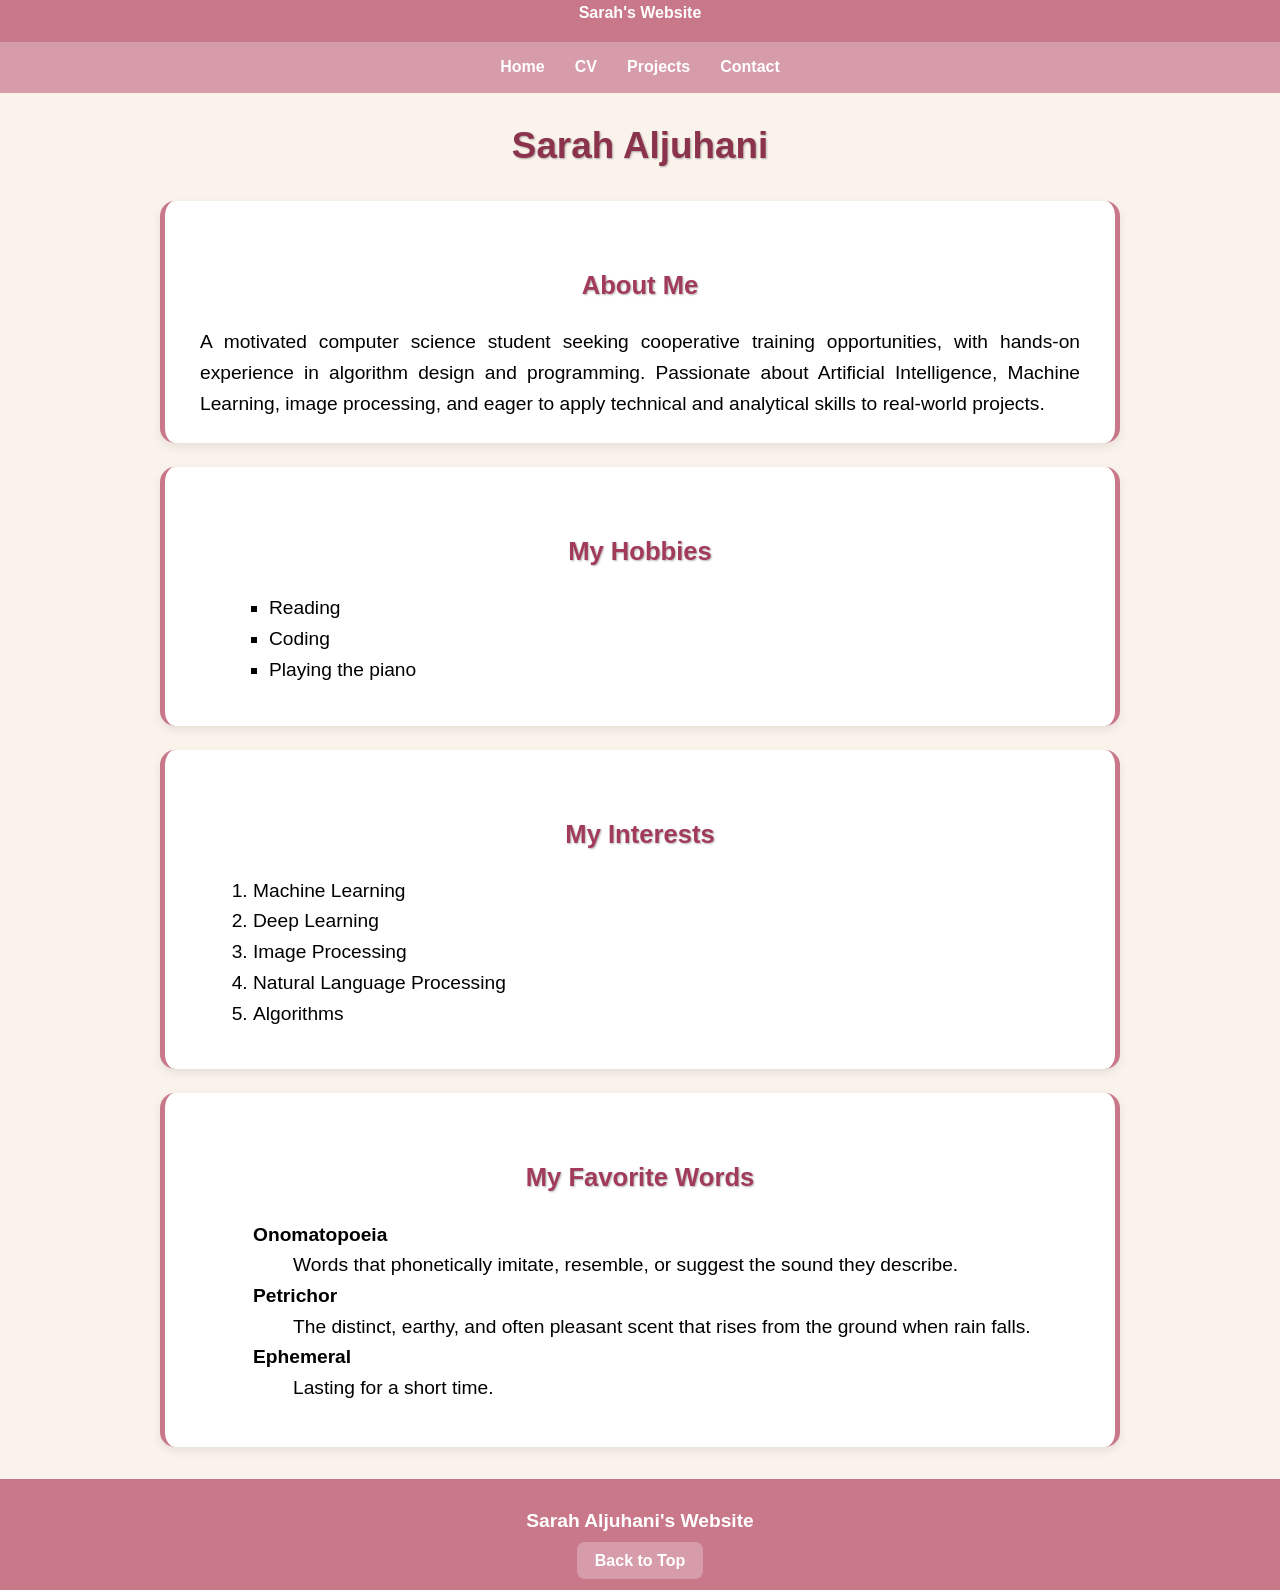
<file: index.html>
<!DOCTYPE html>
<html>

  <head>
     <title>Homepage </title>
     <link rel="stylesheet" href="styles.css">
  </head>
 
 <body id="top">
     <header> 
         Sarah's Website
         <nav role="navigation" aria-label="Main navigation">
            <a href="index.html">Home</a>
            <a href="cv.html">CV</a>
            <a href="projects.html">Projects</a>
            <a href="contact.html">Contact</a>
         </nav>
    </header>
     <main role="main">
       <h1> Sarah Aljuhani </h1>
       <section>
       <h2>About Me</h2>
       <p>
       A motivated computer science student seeking cooperative training opportunities, with hands-on experience in algorithm design and programming. Passionate about Artificial Intelligence, Machine Learning, image processing, and eager to apply technical and analytical skills to real-world projects. </p>
   </section>

    <section>
       <h2> My Hobbies </h2>
       <ul>
         <li>Reading</li>
         <li>Coding</li>
         <li>Playing the piano</li>
        </ul>
     </section>
     <section>
        <h2> My Interests </h2>
        <ol>
            <li> Machine Learning </li>
            <li>Deep Learning</li>
            <li>Image Processing</li>
            <li>Natural Language Processing </li>
            <li>Algorithms</li>
        </ol>
    </section>
      <section>
         <h2> My Favorite Words </h2>
         <dl> 
            <dt>Onomatopoeia</dt>
              <dd>Words that phonetically imitate, resemble, or suggest the sound they describe.</dd>
            <dt>Petrichor</dt>
             <dd>The distinct, earthy, and often pleasant scent that rises from the ground when rain falls.</dd>
            <dt>Ephemeral</dt>
            <dd>Lasting for a short time.</dd>
         </dl>
     </section>
    </main>
     <footer role="contentinfo">
        <p>Sarah Aljuhani's Website</p>
        <a href="#top">Back to Top</a>
     </footer>
 
 </body>

</html>
</file>
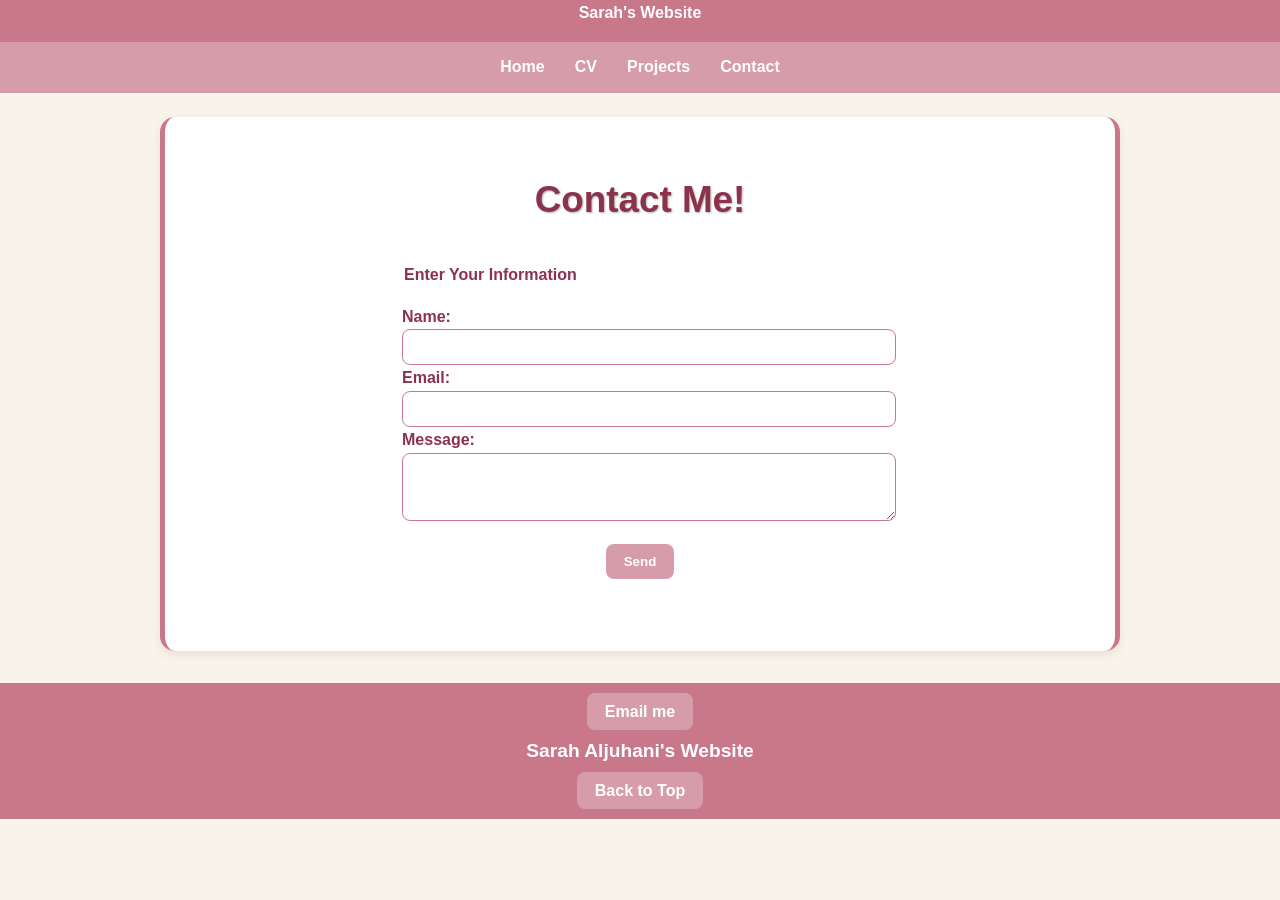
<file: contact.html>
<!DOCTYPE html>
<html>

  <head>
     <title>Contact page </title>
     <link rel="stylesheet" href="styles.css">
  </head>
 
 <body id="top">
     <header> 
         Sarah's Website
         <nav role="navigation" aria-label="Main navigation"> 
            <a href="index.html">Home</a>
            <a href="cv.html">CV</a>
            <a href="projects.html">Projects</a>
            <a href="contact.html">Contact</a>
         </nav>
    </header>
     <main role="main">
        <section>
     <h1>Contact Me!</h1>
        <form id="contactForm">
           <fieldset>
              <legend>Enter Your Information</legend>
              <label for="name">Name:</label>
              <input type="text" id="name" name="name">
              <label for="email">Email:</label>
              <input type="email" id="email" name="email">
              <label for="message">Message:</label>
              <textarea id="message" name="message" rows="4" cols="40"></textarea>
             <button type="submit">Send</button>
          </fieldset>
       </form>
   </section>
    </main>
     <footer role="contentinfo">
        <a href="mailto:sarahaljuhani044@gmail.com">Email me</a>
        <p>Sarah Aljuhani's Website</p>
        <a href="#top">Back to Top</a>
     </footer>
 
 </body>

</html>
</file>
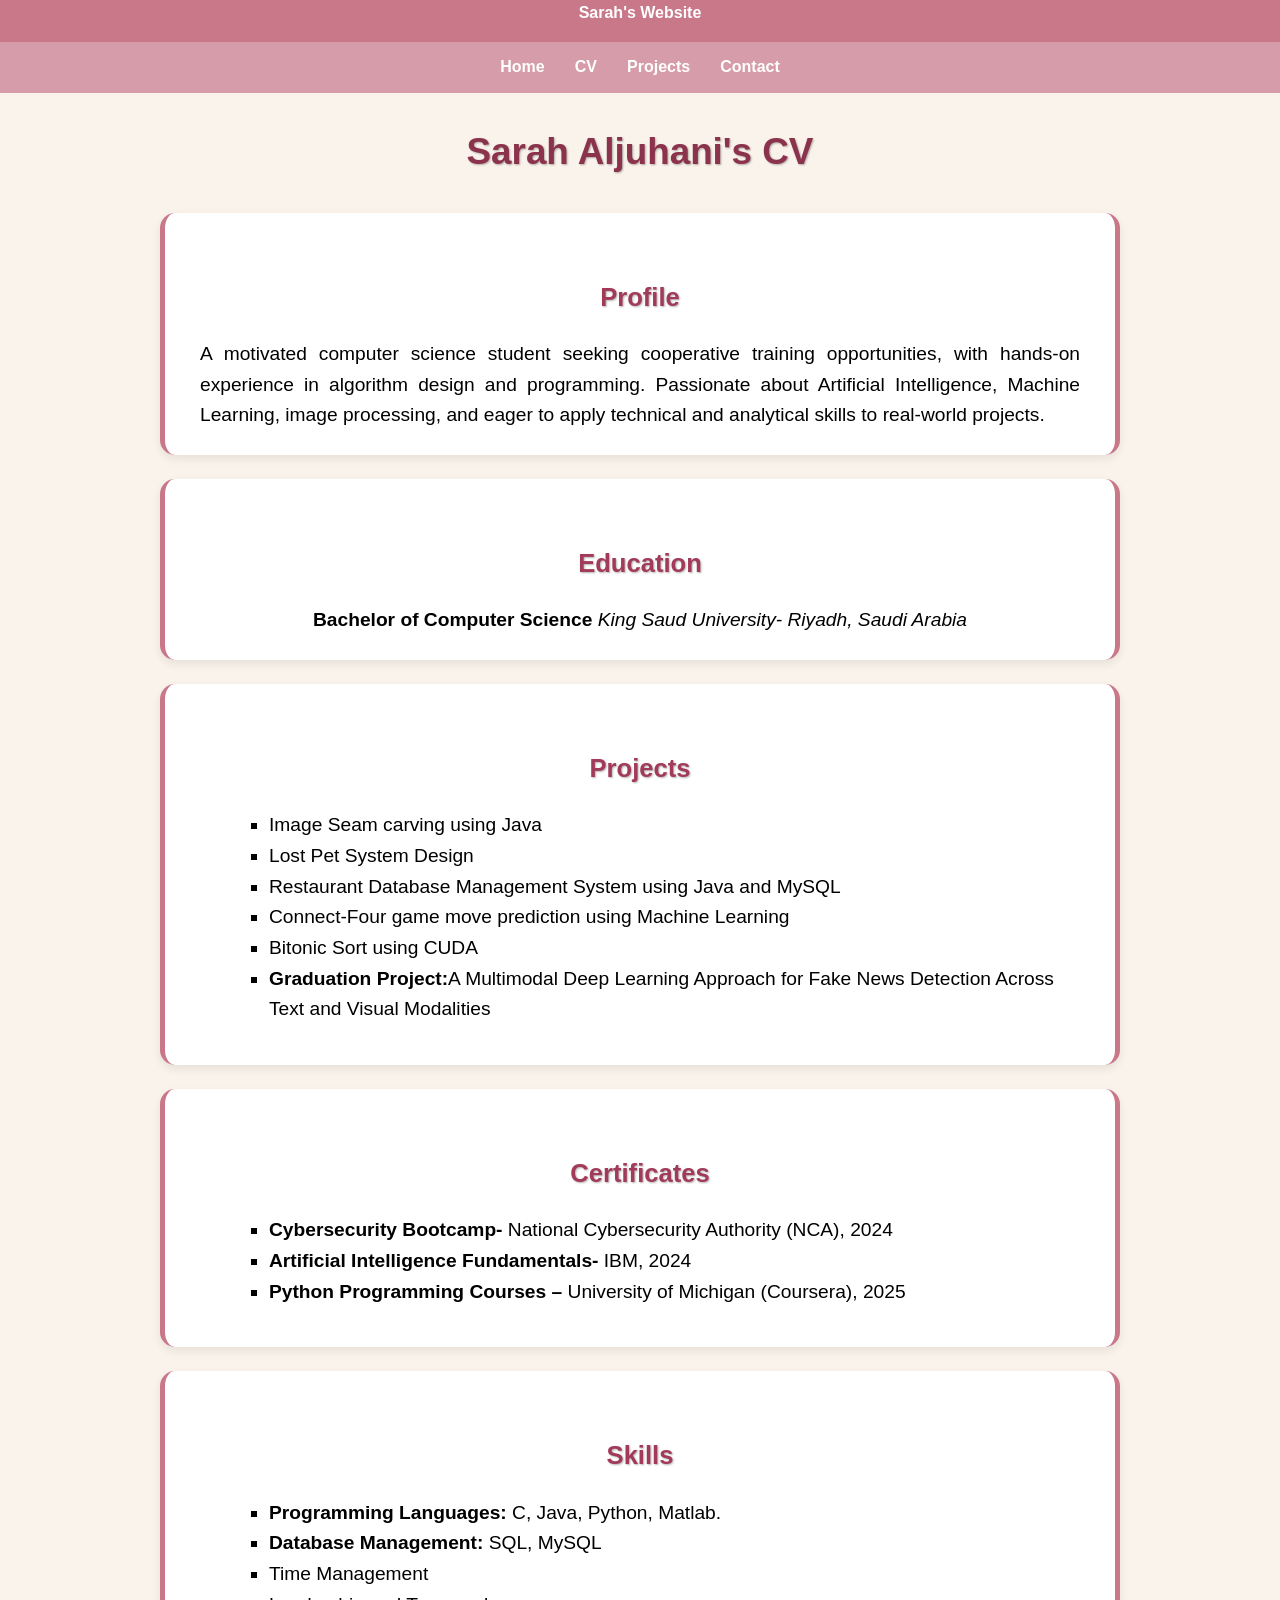
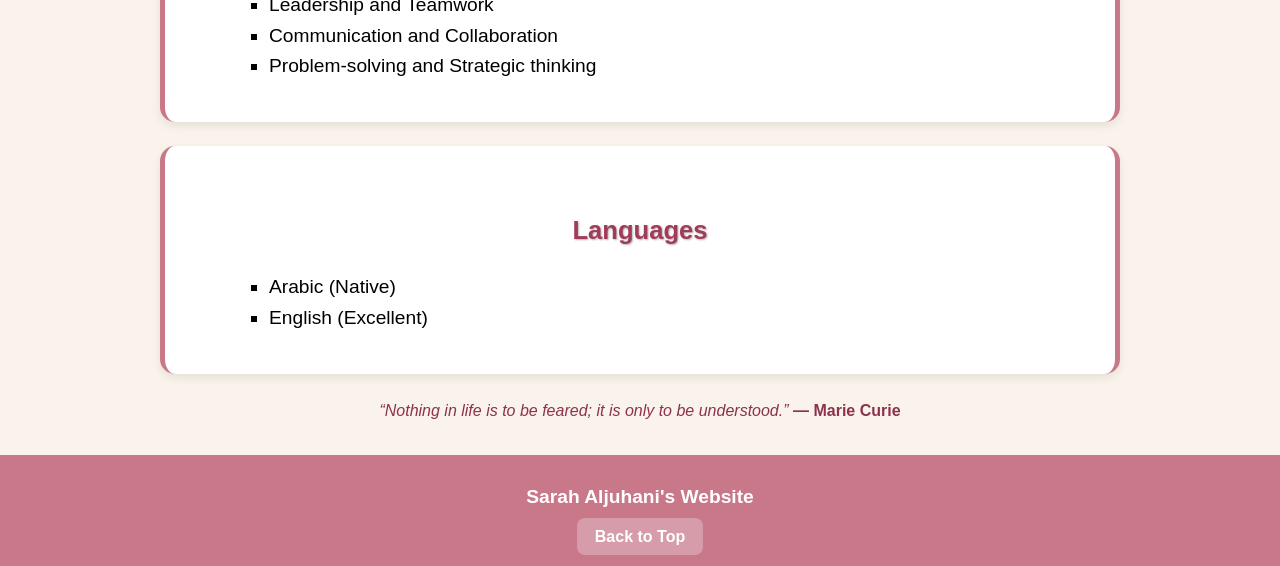
<file: cv.html>
<!DOCTYPE html>
<html>

  <head>
     <title>CV page </title>
     <link rel="stylesheet" href="styles.css">
  </head>
 
 <body id="top">
     <header> 
         Sarah's Website
         <nav role="navigation" aria-label="Main navigation"> 
            <a href="index.html">Home</a>
            <a href="cv.html">CV</a>
            <a href="projects.html">Projects</a>
            <a href="contact.html">Contact</a>
         </nav>
    </header>
     <main role="main">
       <article>
        <h1>Sarah Aljuhani's CV</h1>
            <section>
                <h2>Profile</h2>
                <p>A motivated computer science student seeking cooperative training opportunities, with hands-on experience in algorithm design and programming. Passionate about Artificial Intelligence, Machine Learning, image processing, and eager to apply technical and analytical skills to real-world projects. </p>
            </section>
            <section>
                <h2>Education</h2>
               <p id="University"> <b> Bachelor of Computer Science </b>
                <i>King Saud University- Riyadh, Saudi Arabia</i></p>
           </section>
           <section>
              <h2>Projects</h2>
              <ul>
                 <li>Image Seam carving using Java</li>
                 <li>Lost Pet System Design</li>
                 <li>Restaurant Database Management System using Java and MySQL</li>
                 <li> Connect-Four game move prediction using Machine Learning</li>
                 <li>Bitonic Sort using CUDA </li>
                 <li> <b>Graduation Project:</b>A Multimodal Deep Learning Approach for Fake News Detection              
        Across Text and Visual Modalities</li>
            </ul>
           </section> 
           <section>
            <h2> Certificates</h2>
            <ul>
                <li><b>Cybersecurity Bootcamp-</b> National Cybersecurity Authority (NCA), 2024</li>
                <li><b>Artificial Intelligence Fundamentals- </b>IBM, 2024</li>
                <li><b>Python Programming Courses – </b>University of Michigan (Coursera), 2025</li>

             </ul>
          </section>
          <section>
            <h2>Skills</h2>
            <ul>
                <li><b>Programming Languages:</b> C, Java, Python, Matlab.</li>
                <li><b>Database Management:</b> SQL, MySQL</li>
                <li>Time Management</li>
                <li> Leadership and Teamwork</li>
                <li>Communication and Collaboration</li>
                <li>Problem-solving and Strategic thinking</li>
            </ul>
         </section>
         <section>
            <h2>Languages</h2>
            <ul>
                <li>Arabic (Native)</li>
                <li>English (Excellent)</li>
            </ul>
        </section>
         <blockquote id="quote">
          “Nothing in life is to be feared; it is only to be understood.”
           <footer>— Marie Curie</footer>
        </blockquote>
       </article>

    </main>
     <footer role="contentinfo">
        <p>Sarah Aljuhani's Website</p>
        <a href="#top">Back to Top</a>
     </footer>
 
 </body>

</html>
</file>
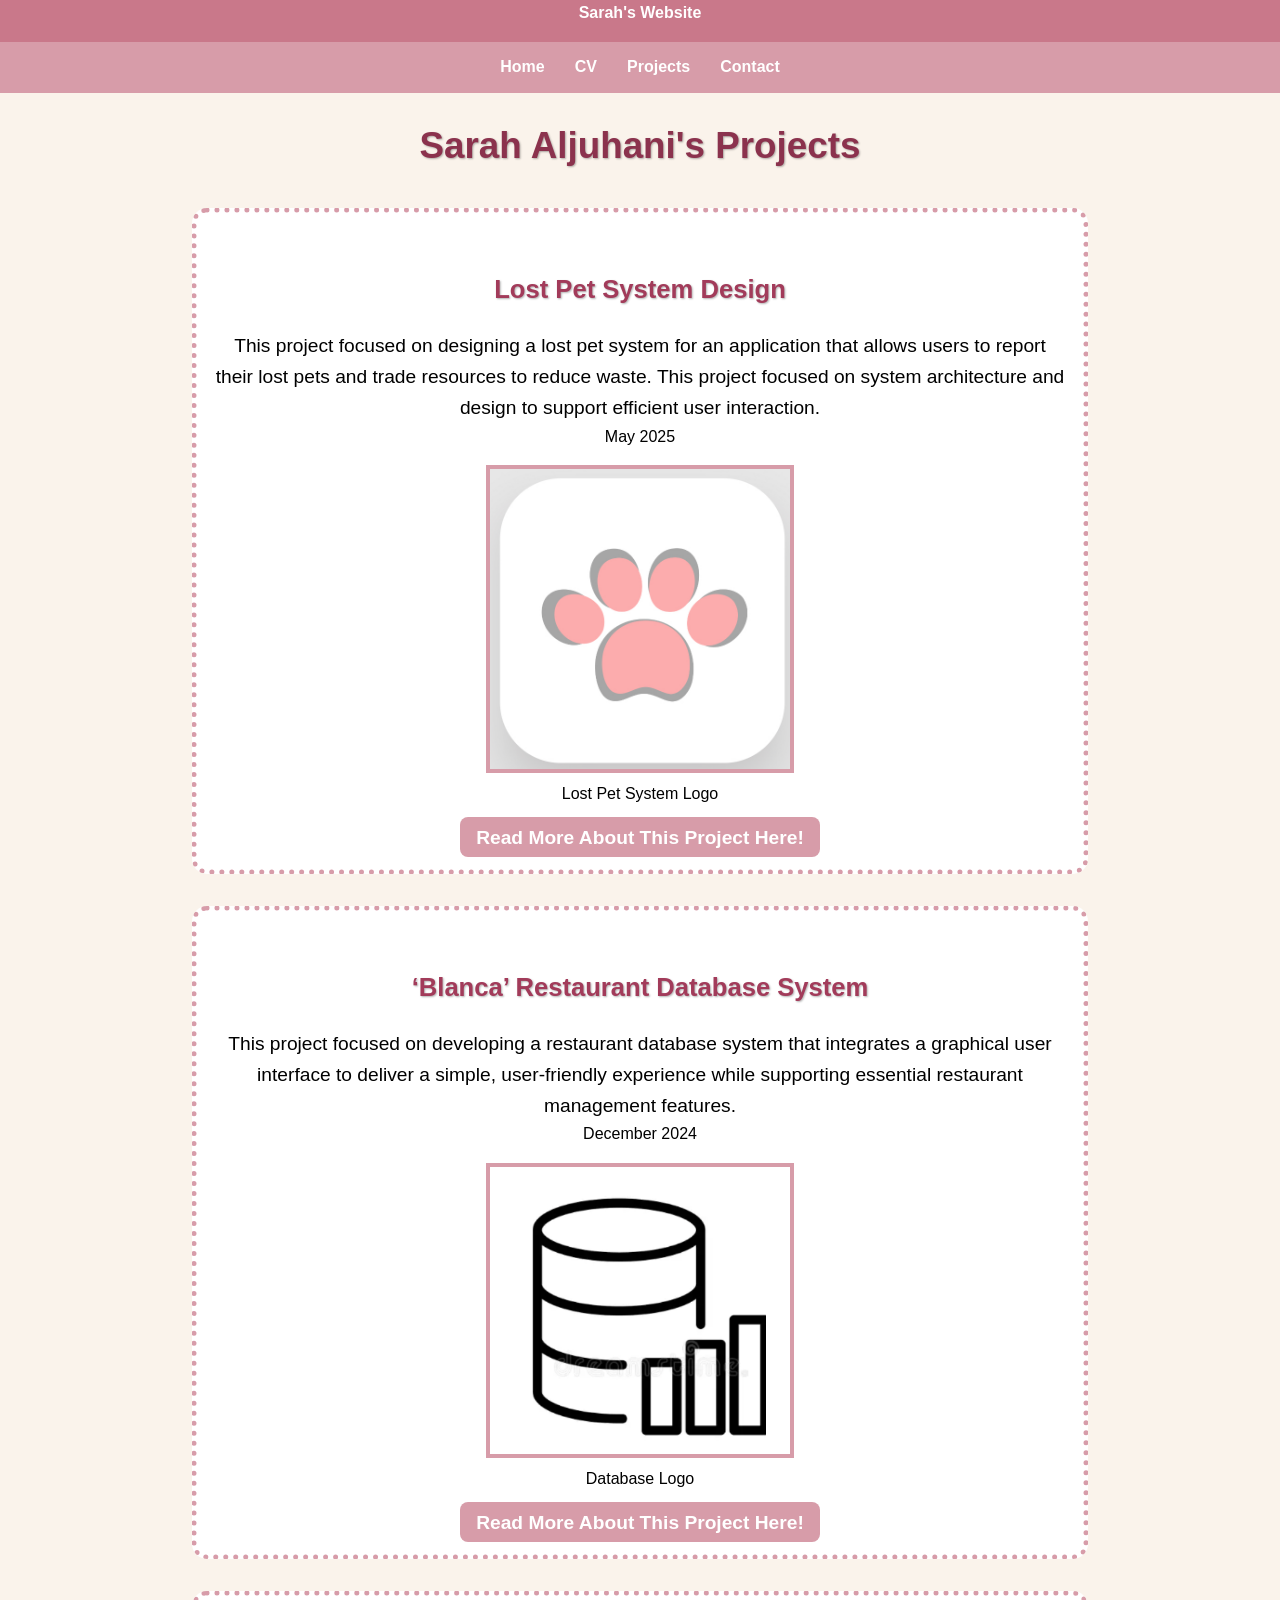
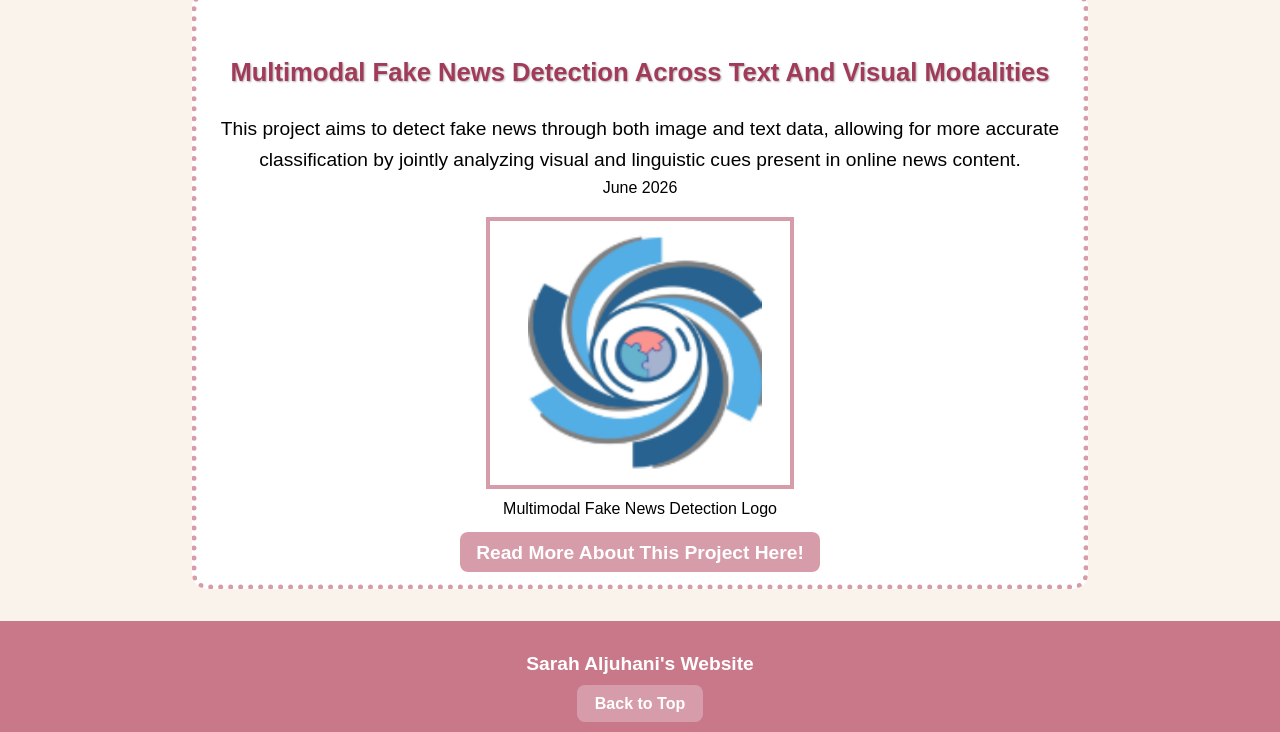
<file: projects.html>
<!DOCTYPE html>
<html>

  <head>
     <title>Projects page </title>
     <link rel="stylesheet" href="styles.css">
  </head>
 
 <body id="top">
     <header> 
         Sarah's Website
         <nav role="navigation" aria-label="Main navigation"> 
            <a href="index.html">Home</a>
            <a href="cv.html">CV</a>
            <a href="projects.html">Projects</a>
            <a href="contact.html">Contact</a>
         </nav>
    </header>
     <main role="main">
     <h1>Sarah Aljuhani's Projects</h1>
       <article class=projectarticle>
          <h2>Lost Pet System Design</h2>
          <p>This project focused on designing a lost pet system for an application that allows users to report their lost pets and trade resources to reduce waste. This project focused on system architecture and design to support efficient user interaction.</p>
           <time datetime="2025-05">May 2025</time>
          <figure>
             <img src="images/pet.jpeg" alt="a paw of a dog">
             <figcaption>Lost Pet System Logo</figcaption>
          </figure>
          <p>
             <a href="https://github.com/Sarah0044/Projects/tree/main/lost-pet-system">
             Read More About This Project Here! </a>
           </p>
       </article>
         <article class=projectarticle>
          <h2>‘Blanca’ Restaurant Database System</h2>
          <p>This project focused on developing a restaurant database system that integrates a graphical user interface to deliver a simple, user-friendly experience while supporting essential restaurant management features.</p>
           <time datetime="2024-12">December 2024</time>
          <figure>
             <img src="images/db.png" alt="database system">
             <figcaption>Database Logo</figcaption>
          </figure>
          <p>
             <a href="https://github.com/Sarah0044/Projects/tree/main/restaurant-db">
             Read More About This Project Here! </a>
           </p>
       </article>
         <article class=projectarticle>
          <h2>Multimodal Fake News Detection Across Text and Visual Modalities</h2>
          <p>This project aims to detect fake news through both image and text data, allowing for more accurate classification by jointly analyzing visual and linguistic cues present in online news content.</p>
           <time datetime="2026-06">June 2026</time>
          <figure>
             <img src="images/gp.png" alt="graduation project">
             <figcaption>Multimodal Fake News Detection Logo</figcaption>
          </figure>
            <p>
             <a href="https://github.com/Sarah0044/Projects/tree/main/Multimodalfake-news-detection">
             Read More About This Project Here! </a>
           </p>
       </article>
    </main>
     <footer role="contentinfo">
        <p>Sarah Aljuhani's Website</p>
        <a href="#top">Back to Top</a>
     </footer>
 
 </body>

</html>
</file>
<file: styles.css>
body { /* the body of all pages */
  font-family: Arial, Helvetica, sans-serif; /*Inheritance*/
  font-size: 1rem;
  line-height: 1.6;
  margin: 0;
  padding: 0;
  background-color: #faf3eb;
 }
 header {
  background-color: #c9788a;
  color: white;
  text-align: center;
  font-weight: bold;
 }
nav {
  background-color: #d79ca9;
  padding: 0.8rem;
  margin-top: 1rem;
}
nav a { /*descendant selectors */
  color: white;
  text-decoration: none;
  margin: 0 0.8rem;
  font-weight: bold;
}
main{
  max-width: 60rem;
  margin: auto;
}
h1 {
  font-size: 2.3rem;
  text-align: center;
  color: #8b324d;
  text-shadow: 1px 1px 2px rgba(0,0,0,0.3);

}
h2 {
  font-size: 1.6rem;
  color: #a23b5a;
  text-transform: capitalize;
  margin-top: 2.5rem;
  /* margin-left: 20px;  moves it right */
  text-shadow: 1px 1px 2px rgba(0,0,0,0.3);
  text-align: center;


}
p {
  font-size: 1.2rem;
  text-align: justify;
   /*margin-left: 20px;  /* moves it right */
   /*margin-right: 40px;*/
   margin:auto;
   max-width: 55rem;
}
#University{
    text-align: center; /*overriding*/

}
ul {
  list-style-type: square;
  list-style-position: outside;
  margin: 1rem 0;
  font-size: 1.2rem;
  padding-left: 5rem;
}

ol {
  list-style-type: decimal;
  list-style-position: outside;
  margin: 1rem 0;
  font-size: 1.2rem;
  padding-left: 4rem;
}

dl {

padding-left: 4rem;
   font-size: 1.2rem;

}
dt {
   font-weight: bold;

}
 

footer {
  background-color: #c9788a;
  color: white;
  text-align: center;
  font-weight: bold;
  padding: 1rem;
  margin-top: 2rem;
}

footer a {
  background-color: #d79ca9;     
  color: white;               
  text-decoration: none;         
  padding: 10px 18px;            
  border-radius: 8px;      
  font-weight: bold;
}
footer p {
  text-align: center;
  margin-bottom: 0.7rem;
   margin-top: 0.7rem;

}

 

img {

  width: 300px;
  height: auto;
  border-width: 4px;
  border-style: solid;
  border-color: #d79ca9;
}


.projectarticle {
   margin: 2rem;
  text-align: center;
  border-style: dotted;
  border-width: 5px;
  border-color: #d79ca9;
  padding: 1rem;
  background-color: white;
  border-radius: 15px;

}


.projectarticle p {
    text-align: center;
}

.projectarticle a{
  background-color: #d79ca9;     
  color: white;               
  text-decoration: none;         
  padding: 0.6rem 1rem;            
  border-radius: 8px;           
  font-weight: bold;

}

#quote{
  font-style: italic;
  text-align: center;
  color: #8b324d;
}

#quote footer{
  all:unset; /* to remove footer property from here*/
  font-size: 1rem;
  font-style:normal;
  font-weight: bold;
}



#contactForm {

max-width: 30rem;
margin: 2rem auto;

}


#contactForm fieldset{
border: none;
padding: 0;
background: transparent;
}

#contactForm legend{
 font-weight: bold;
 color: #8b324d;
margin-bottom: 1rem;


}
/*#contactForm ul{

  list-style: none;
}
 #contactForm li{
  margin-bottom: 1rem;
 }
*/

#contactForm input, #contactForm textarea{
 width: 100%;
  padding: 0.5rem;
  border: 1px solid #c9788a;
  border-radius: 8px;
  font-size: 1rem;
  }
 

#contactForm label{
   color: #8b324d;
   font-weight: bold;

}
#contactForm textarea {
  height: 50px;
}

#contactForm button{
  background-color: #d79ca9;     
  color: white;               
  text-decoration: none;         
  padding: 10px 18px;            
  border-radius: 8px;           
  font-weight: bold;
border-style: none;
margin: 1rem auto;
display:block;
 }

 section {
  background-color: white;
  margin: 1.5rem 0;
  padding: 1.5rem;
  border-radius: 15px;
  border-left: 5px solid #c9788a;
  border-right: 5px solid #c9788a;
  box-shadow: 0 4px 10px rgba(0,0,0,0.08);
}
</file>
